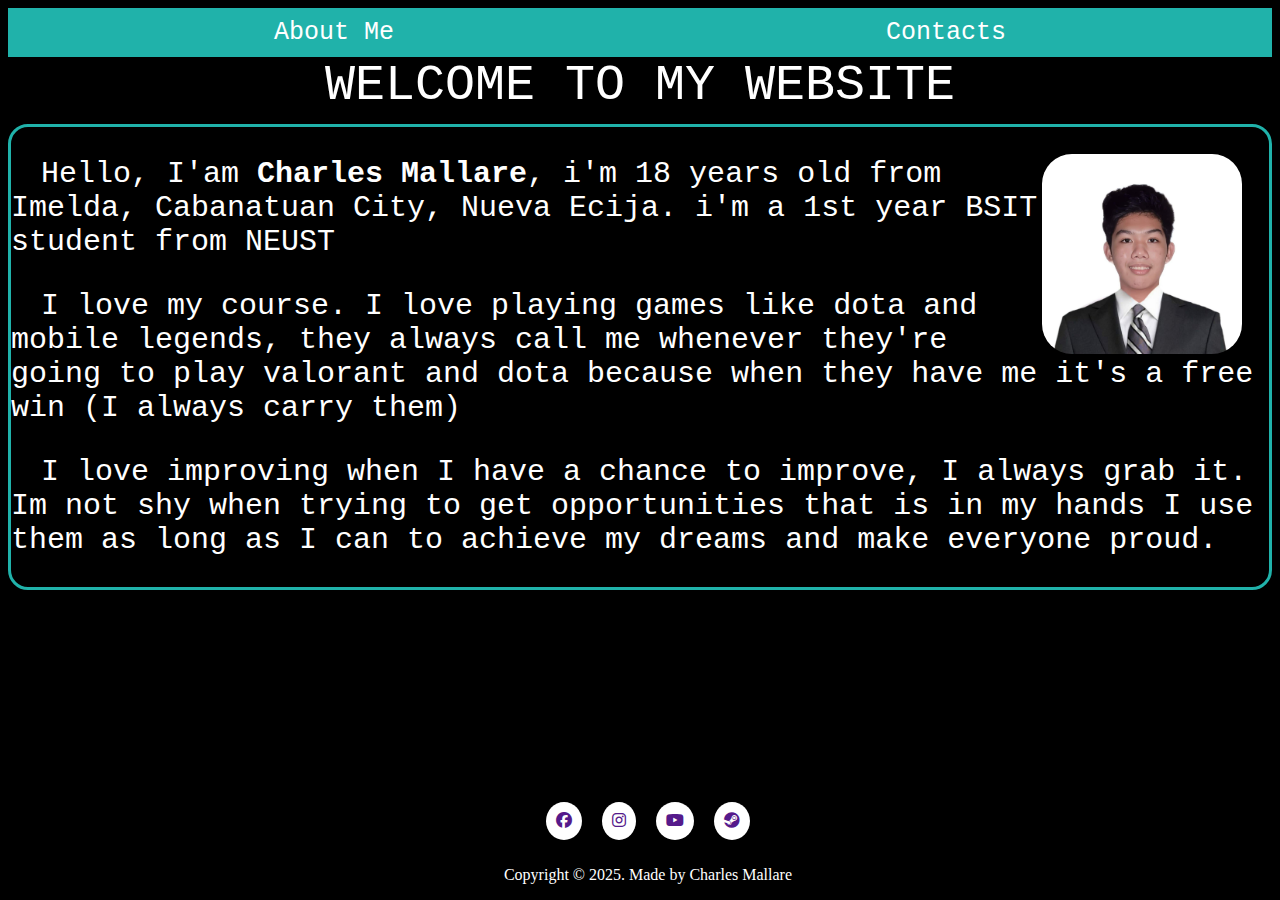
<file: index.html>
<!DOCTYPE html>

<html lang="en">

<head>

  <title>HOME</title>
  
  <link rel="stylesheet" href="https://cdnjs.cloudflare.com/ajax/libs/font-awesome/6.7.2/css/all.min.css" integrity="sha512-Evv84Mr4kqVGRNSgIGL/F/aIDqQb7xQ2vcrdIwxfjThSH8CSR7PBEakCr51Ck+w+/U6swU2Im1vVX0SVk9ABhg==" crossorigin="anonymous" referrerpolicy="no-referrer" />
  <link rel="stylesheet" href="home.css">
</head>

<body>
    
<nav class="navbar">
  <ul>
    <li><a href="About.html">About Me</a></li>
    <li><a href="contacts.html">Contacts</a></li>
  </ul>
</nav>



<div class="headline">
    WELCOME TO MY WEBSITE
</div>

<img src="Charles.jpeg" class="rimg">

  <div class="para">
  <p>Hello, I'am <b>Charles Mallare</b>, i'm 18 years old from Imelda, Cabanatuan City, Nueva Ecija. i'm a 1st year BSIT student from NEUST</p>
  
  <p> I love my course. I love playing games like dota and mobile legends, they always call me whenever they're going to play valorant and dota because when they have me it's a free win (I always carry them)  </p>
  
  <p>I love improving when I have a chance to improve, I always grab it. Im not shy when trying to get opportunities that is in my hands I use them as long as I can to achieve my dreams and make everyone proud.</p>
  </div>

 <footer id="footercontainer">
 <div class="socialIcons">
<a href=""><i class="fa-brands fa-facebook"></i></a>
<a href=""><i class="fa-brands fa-instagram"></i></a>
<a href=""><i class="fa-brands fa-youtube"></i></a>
<a href=""><i class="fa-brands fa-steam"></i></a>
</div>
      
  <div class="footerbottom">
<p>Copyright &copy; 2025. Made by Charles Mallare</p>
  </div>

</footer>

</body>
</html>
</file>
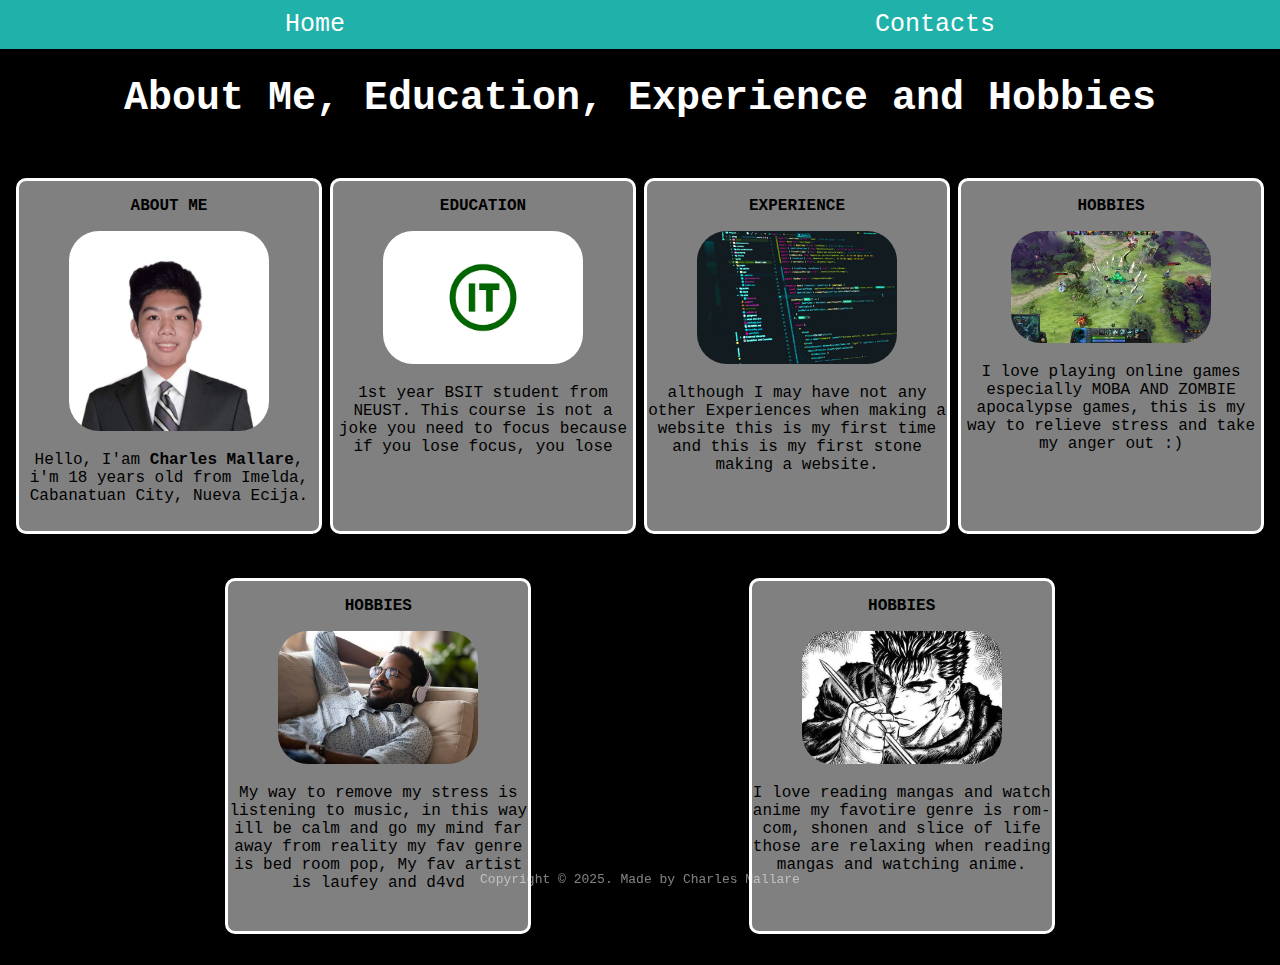
<file: About.html>
<!DOCTYPE html>
<html>

<head>
  <title>contacts</title>
  <link rel="stylesheet" href="about_me.css">
</head>

<body>
<nav class="navbar">
  <ul>
    <li><a href="index.html">Home</a></li>
    <li><a href="contacts.html">Contacts</a></li>
  </ul>
</nav>
<h1> About Me, Education, Experience and Hobbies </h1>
  <div class="section">
    <div class="box">
      <p><b>ABOUT ME</b></p>
      <img src="Charles.jpeg" class="rimg "><p>Hello, I'am <b>Charles Mallare</b>, i'm 18 years old from Imelda, Cabanatuan City, Nueva Ecija.</p>
      </div>
      
    <div class="box"
    ><p><b>EDUCATION</b></p>
    <img src="course.png" class="rimg"> <p>1st year BSIT student from NEUST. This course is not a joke you need to focus because if you lose focus, you lose</p>
    </div>
    
    <div class="box">
      <p><b>EXPERIENCE</b></p>
      <img src="prog.jpeg" class="rimg"><p>although I may have not any other Experiences when making a website this is my first time and this is my first stone making a website.</p> 
      </div>
      
    <div class="box"><p><b>HOBBIES</b></p><img src="moba.jpeg" class="rimg"><p>I love playing online games especially MOBA AND ZOMBIE apocalypse games, this is my way to relieve stress and take my anger out :)</p></div>
    
    <div class="box"><p><b>HOBBIES</b></p><img src="music.jpeg" class="rimg"><p>My way to remove my stress is listening to music, in this way ill be calm and go my mind far away from reality my fav genre is bed room pop, My fav artist is laufey and d4vd</p></div>
    
     <div class="box"><p><b>HOBBIES</b></p><img src="manga.jpeg" class="rimg"><p>I love reading mangas and watch anime my favotire genre is rom-com, shonen and slice of life those are relaxing when reading mangas and watching anime.</p></div>
   
    </div>
    
<footer>
  <div class="footerbottom">
    <p>Copyright &copy; 2025. Made by Charles Mallare</p>
      </div>
</footer>

</body>

</html>
</file>
<file: home.css>
body{

    background-color: black;

  }
  
  .navbar {
    background-color: lightseagreen;
    padding: 10px 20px;
  }
  
  .navbar ul {
    list-style: none;
    margin: 0;
    padding: 0;
    display: flex;
    justify-content: space-around; 
  }
  
  .navbar li {
    margin: 0 10px;
  }
  
  .navbar a {
    color: white;
    text-decoration: none;
    font-family: monospace;
    font-size: 25px;
    padding: 8px 12px;
    border-radius: 10px;
    transition: background-color 0.3s ease;
  }
  
  .navbar a:hover {
    background-color: cyan;
    color: black;
  }

  
  .headline{
    color: white;
    font-size: 50px;
    font-family: 'Courier New', Courier, monospace;
    text-align: center;
  }
  
  .rimg {
    float: right;
    margin-right: 30px;
    max-width: 200px;
    height: auto;
    border-radius: 30px;
    object-fit: cover;
    margin-top: 40px;
  }
  
    .para{
  color: white;
      font-family: 'Courier New', Courier, monospace;
      font-size: 30px;
      border: 3px solid lightseagreen;
     border-radius: 20px;
     display: block;
     margin: 10px auto;
     text-indent: 30px;
    }

.socialIcons{
  display: flex;
  justify-content: center;
}

.socialIcons a{
  text-decoration: none;
  padding: 10px;
  background-color: white;
  margin: 10px;
  border-radius: 50%;
}

.socialIcons a:hover{
  background-color: red;
  transition: 0.5 ease;
}
.socialIcons a:hover i{
  background-color: red;
  transition: 0.5 ease;
}

    .footerbottom{
text-align: center;
color: white;
    }

    footer {
      position: absolute;
      bottom: 0;
      width: 100%;
    }
</file>
<file: about_me.css>
html, body {
  height: 100%;
  margin: 0;
  padding: 0;
  background-color: black;
}
h1{
  color: white;
  font-family: monospace;
  text-align: center;
  font-size: 40px;
}

p{
  font-family: monospace;
  text-align: center;
}
.rimg {
  
  max-width: 200px;
  height: auto;
  border-radius: 30px;
  object-fit: cover;
}
.section {
  min-height: 800px;
  border: 8px solid black;
  display: flex;
  align-items: center;
  justify-content: space-evenly;
  flex-direction: row;
  flex-wrap: wrap;
}
.navbar {
  background-color: lightseagreen;
  padding: 10px 20px;
}

.navbar ul {
  list-style: none;
  margin: 0;
  padding: 0;
  display: flex;
  justify-content: space-around; 
}

.navbar li {
  margin: 0 10px;
}

.navbar a {
  color: white;
  text-decoration: none;
  font-family: monospace;
  font-size: 25px;
  padding: 8px 12px;
  border-radius: 10px;
  transition: background-color 0.3s ease;
}

.navbar a:hover {
  background-color: cyan;
  color: black;
}

.box{
width: 300px;
height: 350px;
background-color: gray;
text-align: center;
border: 3px solid white;
border-radius: 10px;
font-size: 16px;

}

.box:hover {
  background-color: darkgray;
  transform: scale(1.05);
  transition: all 0.3s ease;
  cursor: pointer;
}

.footerbottom{
    text-align: center;
    color: white;
    opacity: 0.5;
        }
        footer {
          position: fixed;
          bottom: 0;
          width: 100%;
        }
</file>
